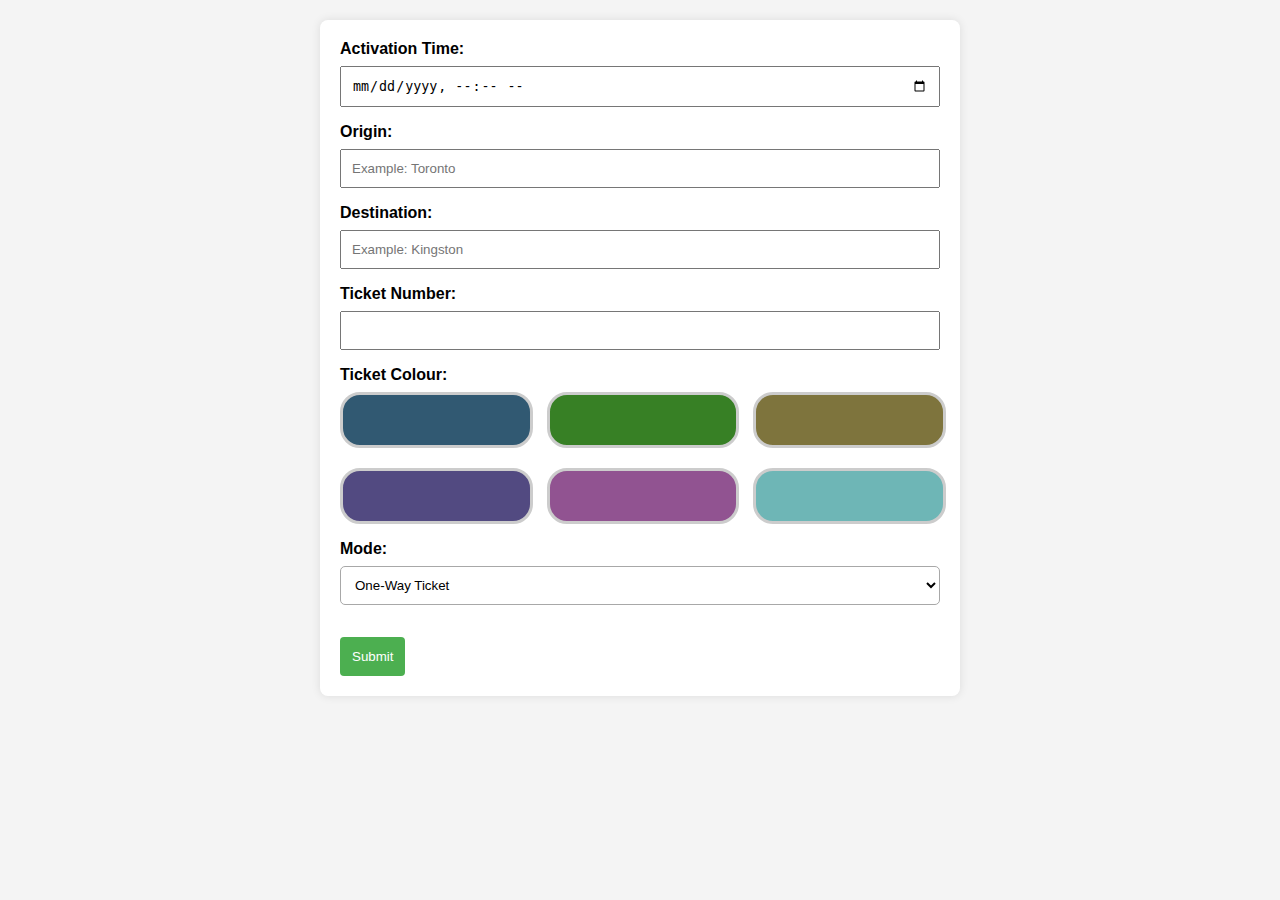
<file: index.html>
<!DOCTYPE html>
<html lang="en">
<head>
  <meta charset="UTF-8">
  <meta name="viewport" content="width=device-width, initial-scale=1.0">
  <link rel="stylesheet" href="style_creator.css">
</head>
<body>

<div class="container">
  <label for="activation-time">Activation Time:</label>
  <input type="datetime-local" id="activation-time" name="activation-time"
  name="activation-time" >

  <label for="origin">Origin:</label>
  <input type="text" id="origin" name="origin" 
  placeholder='Example: Toronto'>

  <label for="destination">Destination:</label>
  <input type="text" id="destination" name="destination" 
  placeholder='Example: Kingston'>

  <label for="ticketnum">Ticket Number:</label>
  <input type="text" id="ticketnum" name="ticketnum">

  <label for="color">Ticket Colour:</label>
  <div id="color-selector" class="color-selector">
    <div class="color-tile" style="background-color: #315972;"></div>
    <div class="color-tile" style="background-color: #378025;"></div>
    <div class="color-tile" style="background-color: #7e743d"></div>
    <div class="color-tile" style="background-color: #524a81;"></div>
    <div class="color-tile" style="background-color: #915391;"></div>
    <div class="color-tile" style="background-color: #6eb6b6;"></div>
    
  </div>

  <p></p>

  <label for="mode">Mode:</label>
  <select name="mode" id="mode">
    <option value="One-Way Ticket">One-Way Ticket</option>
    <option value="Railpass">Railpass</option>
  </select>

  <p></p>
  <button onclick="submitForm()">Submit</button>
</div>

<script src="creator.js"></script>

</body>
</html>
</file>
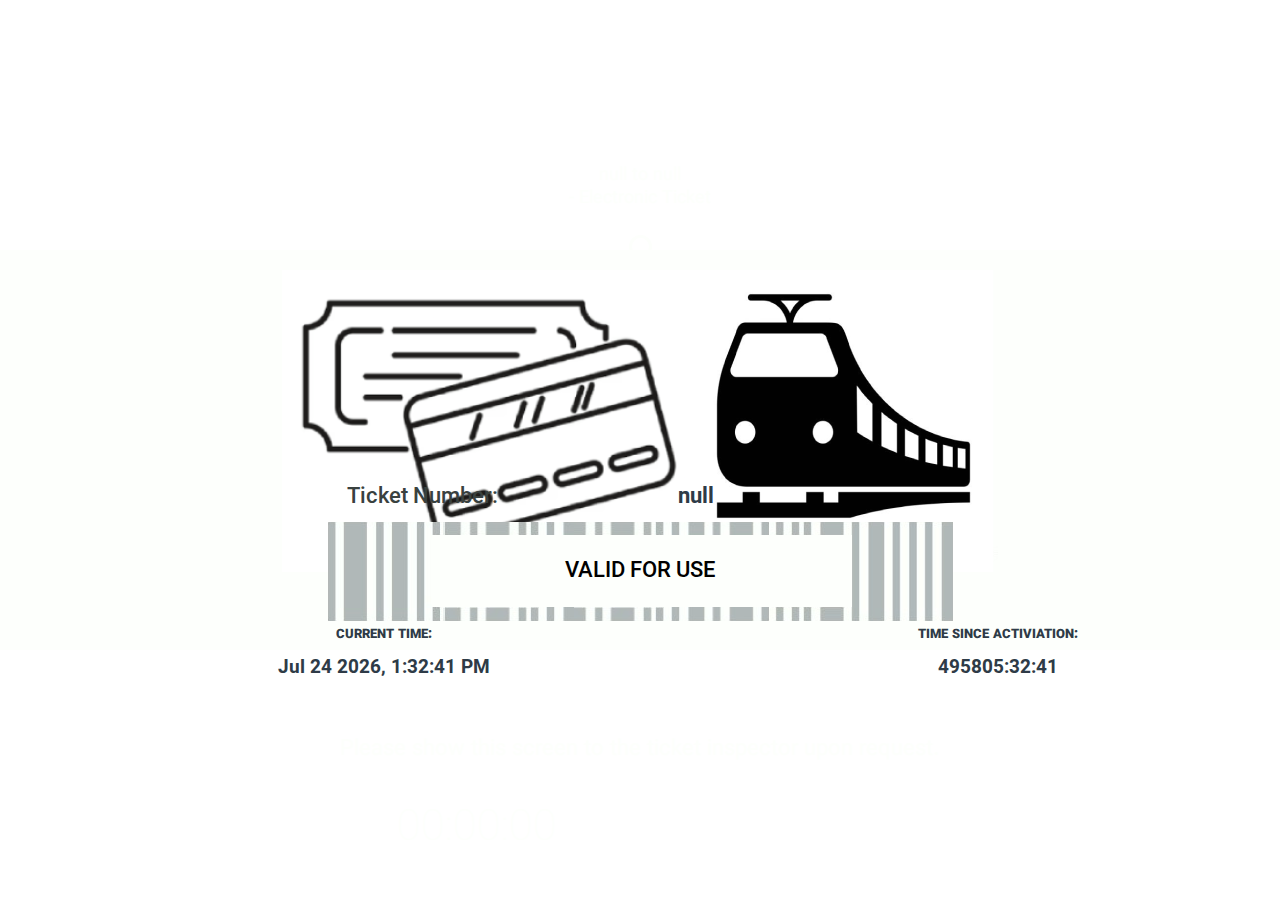
<file: alternate.html>
<!DOCTYPE html>
<html lang="en">
<head>
  <meta charset="UTF-8">
  <meta name="viewport" content="width=device-width, initial-scale=1.0">
  <link rel="stylesheet" href="style_created.css">

</head>
<body>
  <div class="top-third">
    <div class="image-container2">
      <img src="images/logo.png">
    </div>
    <p class="marquee">
      <span>LIVE TICKET&emsp;&emsp;&emsp;&middot;
        &emsp;&emsp;&emsp;LIVE TICKET&emsp;&emsp;&emsp;&middot;
        &emsp;&emsp;&emsp;</span>
    </p>
    <p class="marquee marquee2">
      <span>LIVE TICKET&emsp;&emsp;&emsp;&middot;
        &emsp;&emsp;&emsp;LIVE TICKET&emsp;&emsp;&emsp;&middot;
        &emsp;&emsp;&emsp;</span>
    </p>


    <div class="text-in-top-third">
      <div id="route"></div>
    </div>
    <div class="top-bottom-section">
      <div class="circle"></div>
    </div>
  </div>


  <div class="middle-third">
    <div class="image-container">
      <img src="images/ticket_alt.png">
    </div>
    <div class="tix-num-str">Ticket Number:</div>
    <div class="tix-num-num">
      <div id="tns">MZ59683720</div>
    </div>
    <div class="barcode">
        <div class="valid-for-travel">VALID FOR USE </div>
        <img src="images/barcode-blank.png">
    </div>
    <div class="time-headers">CURRENT TIME:</div>
    <div class="current-time">
        <div id="ctime"></div>
    </div>

    <div class="time-headers2">TIME SINCE ACTIVIATION:</div>
    <div class="time-since">
        <div id="timesince">00:00:00</div>
    </div>
  </div>


  <div class="bottom-third">
    <div class="proper-auth">
      Please show this screen to the ticket inspector
      upon request.
    </div>
    <div class="ticker">
        <div id="bigtime">00:00:00</div>
    </div>
    <div class="bottom-top-section"></div>
  </div>

<script src="update_alternate.js"></script>
<script src="colours.js"></script>
</body>
</html>
</file>
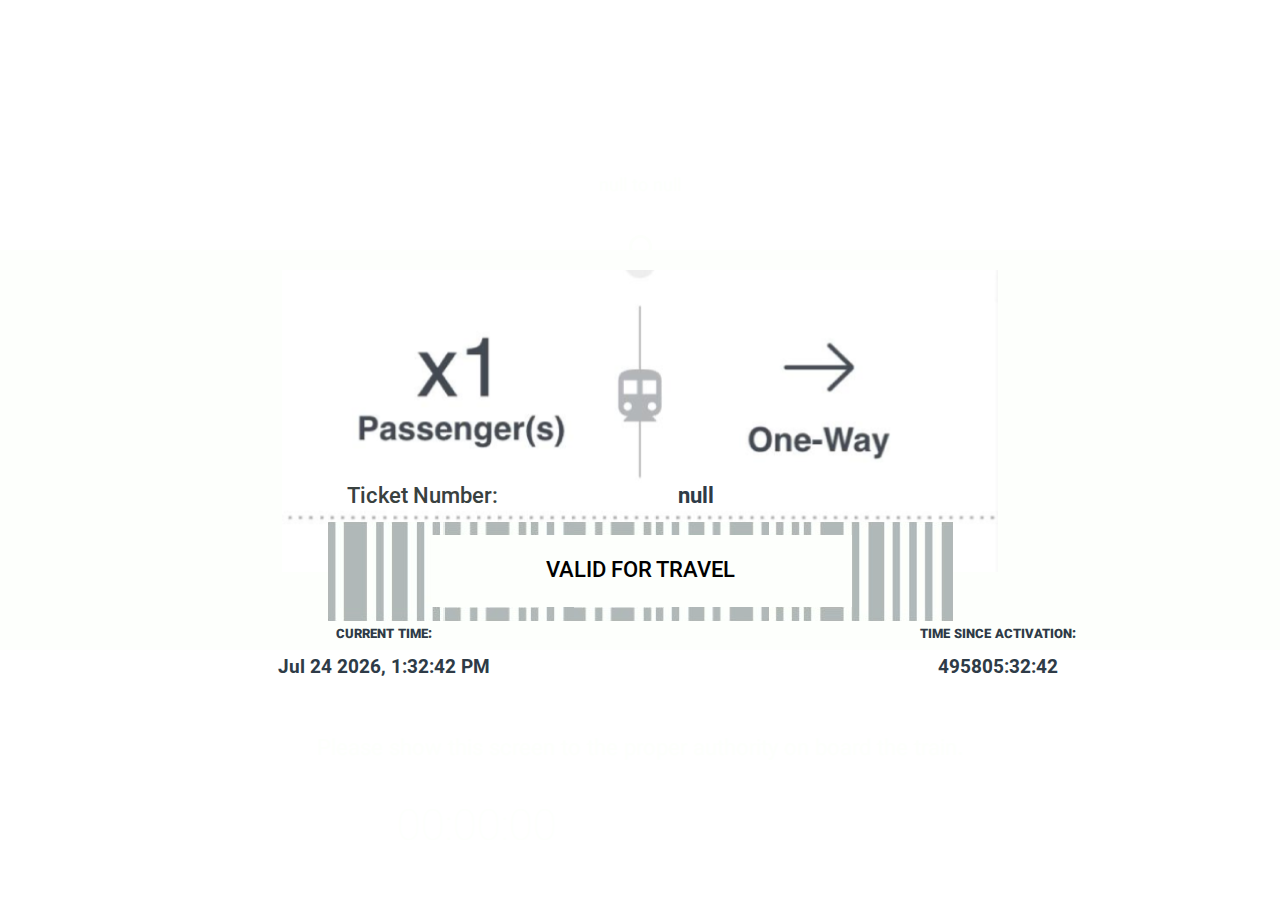
<file: created.html>
<!DOCTYPE html>
<html lang="en">
<head>
  <meta charset="UTF-8">
  <meta name="viewport" content="width=device-width, initial-scale=1.0">
  <link rel="stylesheet" href="style_created.css">

</head>
<body>
  <div class="top-third">
    <div class="image-container2">
        <img src="images/go.png">
      </div>

    <p class="marquee">
      <span>GO TRANSIT&emsp;&emsp;&emsp;&middot;
        &emsp;&emsp;&emsp;GO TRANSIT&emsp;&emsp;&emsp;&middot;
        &emsp;&emsp;&emsp;</span>
    </p>
    <p class="marquee marquee2">
      <span>GO TRANSIT&emsp;&emsp;&emsp;&middot;
        &emsp;&emsp;&emsp;GO TRANSIT&emsp;&emsp;&emsp;&middot;
        &emsp;&emsp;&emsp;</span>
    </p>


    <div class="text-in-top-third">
      <div id="route"></div>
    </div>
    <div class="top-bottom-section">
      
      <div class="circle"></div>
    </div>
  </div>


  <div class="middle-third">
    <div class="image-container">
        <img id="ticket_img" src="images/oneway.png">
    </div>
    <div class="tix-num-str">Ticket Number:</div>
    <div class="tix-num-num">
      <div id="tns">MZ59683720</div>
    </div>
    <div class="barcode">
        <div class="valid-for-travel">VALID FOR TRAVEL </div>
        <img src="images/barcode-blank.png">
    </div>
    <div class="time-headers">CURRENT TIME:</div>
    <div class="current-time">
        <div id="ctime"></div>
    </div>

    <div class="time-headers2">TIME SINCE ACTIVATION:</div>
    <div class="time-since">
        <div id="timesince">00:00:00</div>
    </div>
  </div>


  <div class="bottom-third">
    <div class="proper-auth">
        Please show this screen to the proper authority
        on board the train.
    </div>
    <div class="ticker">
        <div id="bigtime">00:00:00</div>
    </div>
    <div class="bottom-top-section"></div>
  </div>

<script src="update.js"></script>
<script src="colours.js"></script>
</body>
</html>
</file>
<file: style_creator.css>
body {
  font-family: Arial, sans-serif;
  margin: 0;
  padding: 0;
  background-color: #f4f4f4;
}

.container {
  max-width: 600px;
  margin: 20px auto;
  padding: 20px;
  background-color: #fff;
  border-radius: 8px;
  box-shadow: 0 0 10px rgba(0, 0, 0, 0.1);
}

label {
  display: block;
  margin-bottom: 8px;
  font-weight: bold;
}

select, input {
  width: 100%;
  padding: 10px;
  margin-bottom: 16px;
  box-sizing: border-box;
}

select {
  background-color: white; 
  border: 1px solid #a8a8a8; 
  padding: 10px; 
  border-radius: 5px;
}

button {
  background-color: #4caf50;
  color: #fff;
  padding: 12px;
  border: none;
  border-radius: 4px;
  cursor: pointer;
}

.color-selector {
  display: grid;
  grid-template-columns: repeat(3, 1fr); /* 4 columns in the grid */
  gap: 20px; /* Gap between color tiles */
}

.color-tile {
  width: 100%;
  height: 50px; /* Adjust height as needed */
  border: 3px solid #ccc; /* Border color */
  border-radius: 20px; /* Rounded corners */
  cursor: pointer;
}

.color-tile.selected {
  box-shadow: 0 0 12px rgba(36, 40, 36, 1); 
}
</file>
<file: style_created.css>
html {
  width: 100%;
  height: 100%;
  margin: 0px;
  overflow-x: auto;
  min-height: 100vh;
}

@font-face {
  font-family: '2';
  src: url('fonts/2.ttf') format('truetype');
  }

  @font-face {
  font-family: '2-Black';
  src: url('fonts/2-Black.ttf') format('truetype');
  }

  @font-face {
  font-family: '1-Medium';
  src: url('fonts/1-Medium.ttf') format('truetype');
  }

  @font-face {
  font-family: '1-Bold';
  src: url('fonts/1-Bold.ttf') format('truetype'); 
  }

  @font-face {
  font-family: '1-Thin';
  src: url('fonts/1-Thin.ttf') format('truetype'); 
  }

  :root {
--off-white: #fdfffc;
--text_col: #2e3b47;
  }   

  body {
    margin: 0;
    overflow: hidden;
    padding: 0;
    height: 100vh;
    display: flex;
    flex-direction: column;
  }

  .top-third { 
    flex: 1; 
    position: relative;
  }

  .top-bottom-section {
    height: 3%;
    position: absolute;
    bottom: 0;
    width: 100%;
    display: flex;
    justify-content: center;
    align-items: center;
  }

  .circle {
    width: 17px;
    height: 17px; 
    border-radius: 50%;
    border: 3px solid var(--off-white); 
    z-index: 2;
  }

  .middle-third {
    background-color: var(--off-white); 
    flex: 1.6; 
  }

  .bottom-third {
    flex: 1; 
    position: relative;
  }

  .bottom-top-section { 
    height: 3%;
    position: absolute;
    top: 0;
    width: 100%;
  }

  /*Images*/

  .image-container {
    position: absolute;
    top: 30%;
    left: 50%;

    transform: translateX(-50%);

    width: 100%;
    text-align: center;
  }

  .image-container img {
    max-width: 100%;
    max-height: 50%;
  }

  .image-container2 {
    position: absolute;
    top: 15%;
    left: 50%;
    transform: translateX(-50%);
    width: 20%;
    text-align: center;
  }

  .image-container2 img {
    max-width: 100%;
    max-height: 50%;
  }

  .barcode {
    position: absolute;
    top: 58%;
    left: 50%;
    transform: translateX(-50%);
    width: 90%;
    text-align: center;
  }

  .barcode img {
    max-width: 100%;
    max-height: 100%;
  }

  /*Text*/

  .text-in-top-third {
    color: var(--off-white); 
    text-align: center;
    font-family: "2", sans-serif;
    font-size: 18px;
    line-height: 1.3; 
    position: absolute; 
    width: 95%;
    top: 75%; 
    left: 50%;
    transform: translate(-50%, -50%); 
  }

  .proper-auth {
    color: var(--off-white); 
    text-align: center;
    font-family: "2";
    font-size: 22px;
    line-height: 1.4; 
    position: absolute; 
    width: 95%;
    top: 40%; 
    left: 50%;
    transform: translate(-50%, -50%); 
  }

  .tix-num-str {
    color: #39413f; 
    text-align: center;
    font-family: "1-Medium";
    font-size: 22px;
    position: absolute; 
    width: 95%;
    top: 55%; 
    left: 33%;
    transform: translate(-50%, -50%); 
  }

  .tix-num-num {
    color: var(--text_col); 
    font-family: "1-Bold";
    font-size: 22px;
    position: absolute; 
    width: 10%;
    top: 55%; 
    left: 58%;
    transform: translate(-50%, -50%); 
  }

  .valid-for-travel {
    color: var(--secondary_col);
    text-align: center; 
    font-family: "1-Medium";
    font-size: 22px;
    position: absolute; 
    width: 80%;
    top: 46%; 
    left: 50%;
    transform: translate(-50%, -50%); 
  }

  .time-headers {
    color: var(--text_col);
    text-align: center; 
    font-family: "2-Black";
    font-size: 13px;
    z-index: 2;
    position: absolute; 
    width: 40%;
    top: 70.5%; 
    left: 30%;
    transform: translate(-50%, -50%); 
  }

  .time-headers2 {
    color: var(--text_col);
    text-align: center; 
    font-family: "2-Black";
    font-size: 13px;
    z-index: 2;
    position: absolute;
    width: 40%;
    top: 70.5%; 
    left: 78%;
    transform: translate(-50%, -50%); 
  }

  .current-time {
    color: var(--text_col);
    text-align: center; 
    font-family: "1-Bold";
    font-size: 19px;
    z-index: 2;
    position: absolute; 
    width: 80%;
    top: 74%; 
    left: 30%;
    transform: translate(-50%, -50%); 
  }

  .time-since {
    color: var(--text_col);
    text-align: center; 
    font-family: "1-Bold";
    font-size: 19px;
    z-index: 2;
    position: absolute; 
    width: 20%;
    top: 74%; 
    left: 78%;
    transform: translate(-50%, -50%); 
  }

  .ticker {
    color: var(--off-white);
    text-align: center; 
    font-family: "1-Thin";
    font-size: 43px;
    z-index: 2;
    position: absolute; 
    top: 60%; 
    left: 31%;
  }

  /*The news ticker*/

  .marquee {
    margin: 0 auto;
    white-space: nowrap;
    overflow: hidden;
    position: absolute;
    top: 45%
  }

  .marquee span {
    display: inline-block;
    padding-left: 100%;
    padding-right: 0%;
    animation: marquee 8s linear infinite;
    color: var(--off-white); 
    font-family: "1-Bold";
    font-size: 25px;
  }

  .marquee2 span {
    animation-delay: 4s;
  }

  @keyframes marquee {
    0% {
      transform: translate(100, 0);
    }
    100% {
      transform: translate(-100%, 0);
    }
  }
</file>
